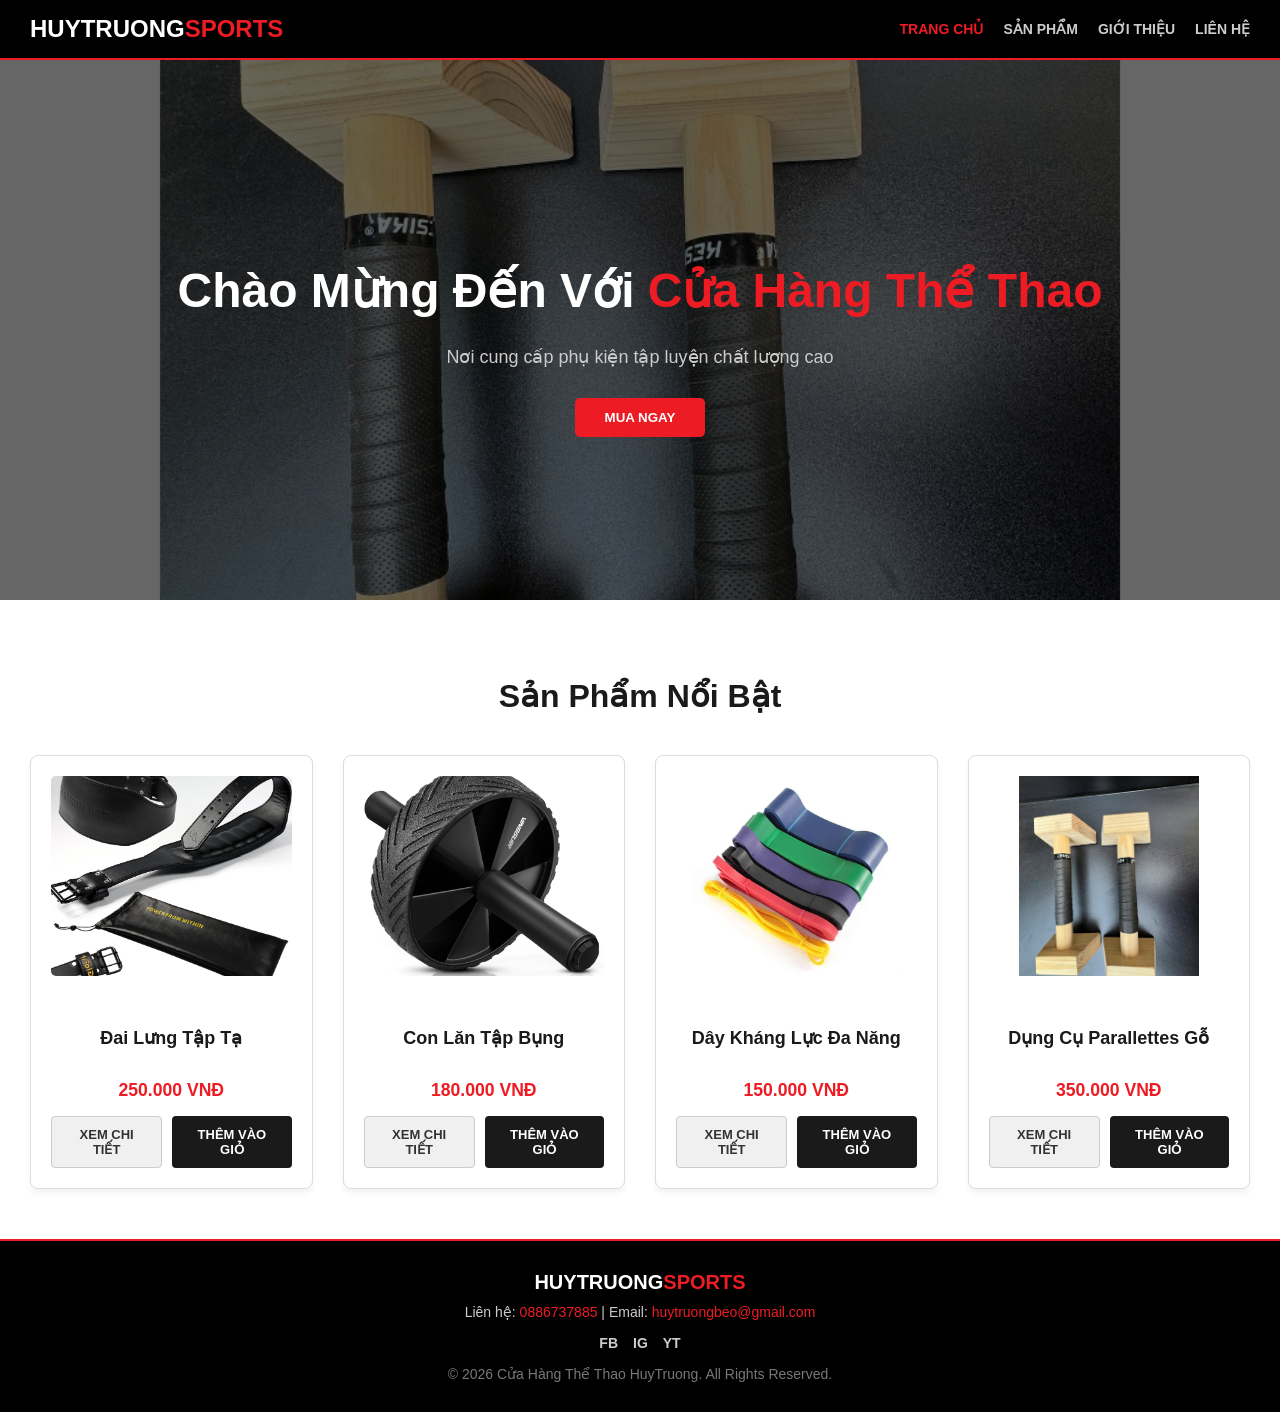
<file: index.html>
<!DOCTYPE html>
<html lang="vi">
<head>
    <meta charset="UTF-8">
    <meta name="viewport" content="width=device-width, initial-scale=1.0">
    <title>Trang Chủ - Cửa Hàng Thể Thao HuyTruong</title>
    <style>
        /* Giữ nguyên phần giao diện đẹp mắt của bạn */
        body {
            font-family: 'Segoe UI', Tahoma, Geneva, Verdana, sans-serif;
            margin: 0;
            background-color: #1a1a1a;
            color: #fff;
        }
        
        a { text-decoration: none; color: inherit; }
        ul { list-style: none; padding: 0; margin: 0; }

        /* Header */
        header {
            background-color: #000;
            padding: 15px 30px;
            display: flex;
            justify-content: space-between;
            align-items: center;
            border-bottom: 2px solid #ed1c24;
        }

        .logo { font-size: 24px; font-weight: bold; color: #fff; }
        .logo span { color: #ed1c24; }
        nav ul { display: flex; gap: 20px; }
        nav a { text-transform: uppercase; font-size: 14px; font-weight: 600; color: #ccc; transition: 0.3s; }
        nav a:hover, nav a.active { color: #ed1c24; }

        /* Hero section */
        .hero {
            background: linear-gradient(rgba(0,0,0,0.6), rgba(0,0,0,0.6)), url('assets/para.jpg') no-repeat center center/cover;
            height: 60vh;
            display: flex;
            flex-direction: column;
            justify-content: center;
            align-items: center;
            text-align: center;
            padding: 0 20px;
        }

        .hero h1 { font-size: 48px; margin-bottom: 10px; color: #fff; }
        .hero h1 span { color: #ed1c24; }
        .hero p { font-size: 18px; margin-bottom: 30px; color: #ccc; }
        .btn-shop { background-color: #ed1c24; color: #fff; padding: 12px 30px; font-weight: bold; text-transform: uppercase; border: none; border-radius: 5px; cursor: pointer; transition: 0.3s; }
        .btn-shop:hover { background-color: #c9141a; }

        /* Featured products section */
        .featured { padding: 50px 30px; background-color: #fff; color: #333; }
        .featured h2 { text-align: center; font-size: 32px; margin-bottom: 40px; color: #1a1a1a; }
        .product-grid { display: grid; grid-template-columns: repeat(auto-fit, minmax(250px, 1fr)); gap: 30px; }
        .product-card { background: #fff; border: 1px solid #ddd; padding: 20px; text-align: center; border-radius: 8px; box-shadow: 0 4px 6px rgba(0,0,0,0.05); }
        .product-card img { width: 100%; height: 200px; object-fit: cover; border-radius: 5px; margin-bottom: 15px; }
        .product-title { font-size: 18px; margin-bottom: 5px; color: #1a1a1a; min-height: 50px; display: flex; align-items: center; justify-content: center; }
        .product-price { font-weight: bold; color: #ed1c24; margin-bottom: 15px; font-size: 1.1rem; }
        .btn-group { display: flex; gap: 10px; justify-content: center; }
        .btn-action { padding: 10px 15px; border-radius: 4px; font-size: 13px; cursor: pointer; font-weight: 600; text-transform: uppercase; text-align: center; display: inline-block; }
        .btn-details { background-color: #f0f0f0; border: 1px solid #ccc; color: #333; transition: 0.3s; }
        .btn-details:hover { background-color: #e0e0e0; }
        .btn-add { background-color: #1a1a1a; color: #fff; border: none; transition: 0.3s; }
        .btn-add:hover { background-color: #ed1c24; }

        /* Footer */
        footer { background-color: #000; padding: 30px; text-align: center; font-size: 14px; border-top: 2px solid #ed1c24;}
        .footer-logo { font-size: 20px; font-weight: bold; margin-bottom: 10px; color: #fff; }
        .footer-logo span { color: #ed1c24; }
        .footer-contact { color: #ccc; margin-bottom: 15px; }
        .footer-contact a { color: #ed1c24; text-decoration: none; }
        .footer-contact a:hover { text-decoration: underline; }
        .social-icons { display: flex; justify-content: center; gap: 15px; margin-bottom: 15px; }
        .social-icons a { font-size: 14px; color: #ccc; font-weight: bold; }
        .social-icons a:hover { color: #ed1c24; }
        .copyright { color: #777; }
    </style>
</head>
<body>
    <header>
        <div class="logo">
            <a href="index.html">HUYTRUONG<span>SPORTS</span></a>
        </div>
        <nav>
            <ul>
                <li><a href="index.html" class="active">Trang Chủ</a></li>
                <li><a href="html/product.html">Sản Phẩm</a></li>
                <li><a href="html/about.html">Giới Thiệu</a></li>
                <li><a href="html/contact.html">Liên Hệ</a></li>
            </ul>
        </nav>
    </header>

    <main>
        <section class="hero">
            <h1>Chào Mừng Đến Với <span>Cửa Hàng Thể Thao</span></h1>
            <p>Nơi cung cấp phụ kiện tập luyện chất lượng cao</p>
            <button class="btn-shop" onclick="document.getElementById('products-section').scrollIntoView({behavior: 'smooth'})">Mua Ngay</button>
        </section>

        <section class="featured" id="products-section">
            <h2>Sản Phẩm Nổi Bật</h2>
            <div class="product-grid">
                
                <div class="product-card">
                    <img src="assets/dailung.jpg" alt="Đai lưng">
                    <h3 class="product-title">Đai Lưng Tập Tạ</h3>
                    <p class="product-price">250.000 VNĐ</p>
                    <div class="btn-group">
                        <a href="html/detail.html?product=dai-lung" class="btn-action btn-details">Xem Chi Tiết</a>
                        <button class="btn-action btn-add" onclick="addToCart('Đai Lưng Tập Tạ')">Thêm Vào Giỏ</button>
                    </div>
                </div>

                <div class="product-card">
                    <img src="assets/lanbung.webp" alt="Con lăn bụng">
                    <h3 class="product-title">Con Lăn Tập Bụng</h3>
                    <p class="product-price">180.000 VNĐ</p>
                    <div class="btn-group">
                        <a href="html/detail.html?product=lan-bung" class="btn-action btn-details">Xem Chi Tiết</a>
                        <button class="btn-action btn-add" onclick="addToCart('Con Lăn Tập Bụng')">Thêm Vào Giỏ</button>
                    </div>
                </div>

                <div class="product-card">
                    <img src="assets/khangluc.jpg" alt="Dây kháng lực">
                    <h3 class="product-title">Dây Kháng Lực Đa Năng</h3>
                    <p class="product-price">150.000 VNĐ</p>
                    <div class="btn-group">
                        <a href="html/detail.html?product=khang-luc" class="btn-action btn-details">Xem Chi Tiết</a>
                        <button class="btn-action btn-add" onclick="addToCart('Dây Kháng Lực Đa Năng')">Thêm Vào Giỏ</button>
                    </div>
                </div>

                <div class="product-card">
                    <img src="assets/para.jpg" alt="Parallettes">
                    <h3 class="product-title">Dụng Cụ Parallettes Gỗ</h3>
                    <p class="product-price">350.000 VNĐ</p>
                    <div class="btn-group">
                        <a href="html/detail.html?product=parallettes" class="btn-action btn-details">Xem Chi Tiết</a>
                        <button class="btn-action btn-add" onclick="addToCart('Dụng Cụ Parallettes Gỗ')">Thêm Vào Giỏ</button>
                    </div>
                </div>

            </div>
        </section>
    </main>

    <footer>
        <div class="footer-logo">HUYTRUONG<span>SPORTS</span></div>
        <div class="footer-contact">
            Liên hệ: <a href="tel:0886737885">0886737885</a> | Email: <a href="mailto:huytruongbeo@gmail.com">huytruongbeo@gmail.com</a>
        </div>
        <div class="social-icons">
            <a href="#" title="Facebook">FB</a>
            <a href="#" title="Instagram">IG</a>
            <a href="#" title="YouTube">YT</a>
        </div>
        <div class="copyright">
            &copy; 2026 Cửa Hàng Thể Thao HuyTruong. All Rights Reserved.
        </div>
    </footer>

    <script src="js/main.js"></script>
</body>
</html>
</file>
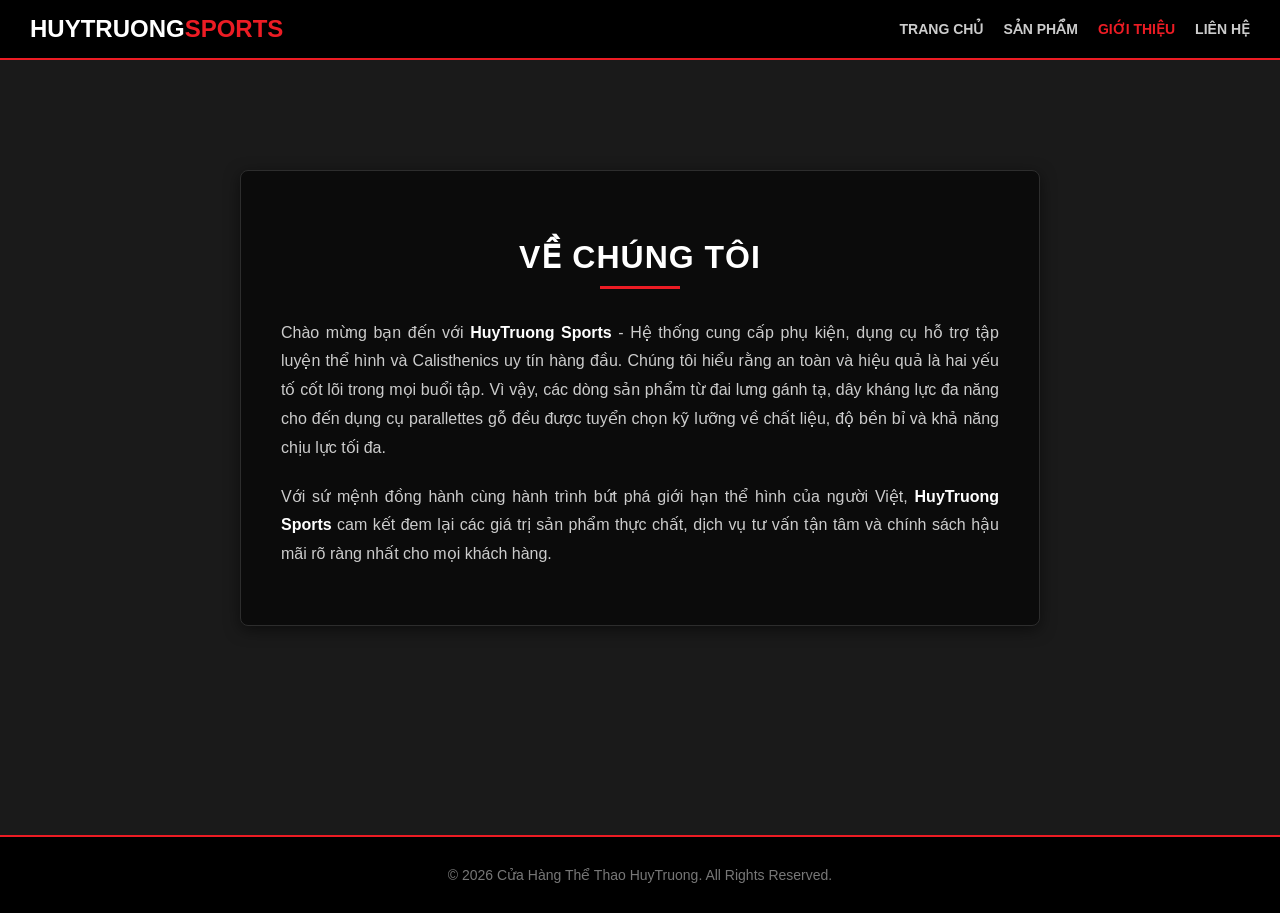
<file: html/about.html>
<!DOCTYPE html>
<html lang="vi">
<head>
    <meta charset="UTF-8">
    <meta name="viewport" content="width=device-width, initial-scale=1.0">
    <title>Giới Thiệu - HuyTruong Sports</title>
    <link rel="stylesheet" href="../css/style.css">
</head>
<body>

    <header>
        <div class="logo">
            <a href="../index.html">HUYTRUONG<span>SPORTS</span></a>
        </div>
        <nav>
            <ul>
                <li><a href="../index.html">Trang Chủ</a></li>
                <li><a href="product.html">Sản Phẩm</a></li>
                <li><a href="about.html" class="active">Giới Thiệu</a></li>
                <li><a href="contact.html">Liên Hệ</a></li>
            </ul>
        </nav>
    </header>

    <main class="product-section">
        <div class="about-container" style="max-width: 800px; margin: 40px auto; padding: 20px;">
            
            <div class="contact-info-box" style="padding: 40px; border-radius: 8px;">
                <h2 style="text-align: center; color: #fff; font-size: 32px; margin-bottom: 10px; letter-spacing: 1px;">
                    VỀ CHÚNG TÔI
                </h2>
                <div style="width: 80px; height: 3px; background-color: #ed1c24; margin: 0 auto 30px auto;"></div>
                
                <p style="color: #ccc; line-height: 1.8; font-size: 16px; margin-bottom: 20px; text-align: justify;">
                    Chào mừng bạn đến với <strong style="color: #fff;">HuyTruong Sports</strong> - Hệ thống cung cấp phụ kiện, dụng cụ hỗ trợ tập luyện thể hình và Calisthenics uy tín hàng đầu. Chúng tôi hiểu rằng an toàn và hiệu quả là hai yếu tố cốt lõi trong mọi buổi tập. Vì vậy, các dòng sản phẩm từ đai lưng gánh tạ, dây kháng lực đa năng cho đến dụng cụ parallettes gỗ đều được tuyển chọn kỹ lưỡng về chất liệu, độ bền bỉ và khả năng chịu lực tối đa.
                </p>
                
                <p style="color: #ccc; line-height: 1.8; font-size: 16px; text-align: justify;">
                    Với sứ mệnh đồng hành cùng hành trình bứt phá giới hạn thể hình của người Việt, <strong style="color: #fff;">HuyTruong Sports</strong> cam kết đem lại các giá trị sản phẩm thực chất, dịch vụ tư vấn tận tâm và chính sách hậu mãi rõ ràng nhất cho mọi khách hàng.
                </p>
            </div>

        </div>
    </main>

    <footer>
        <div class="copyright">&copy; 2026 Cửa Hàng Thể Thao HuyTruong. All Rights Reserved.</div>
    </footer>

</body>
</html>
</file>
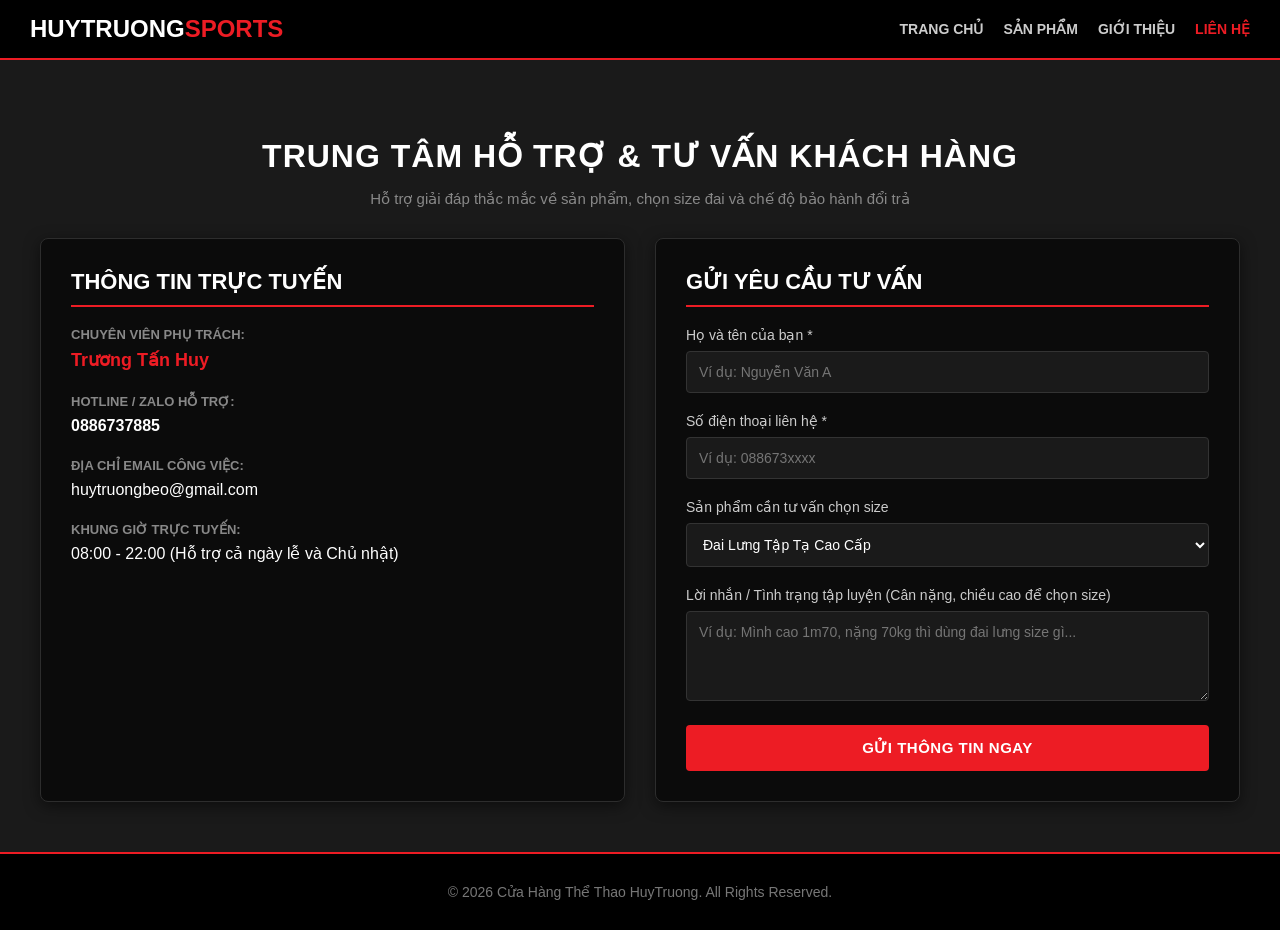
<file: html/contact.html>
<!DOCTYPE html>
<html lang="vi">
<head>
    <meta charset="UTF-8">
    <meta name="viewport" content="width=device-width, initial-scale=1.0">
    <title>Tư Vấn & Liên Hệ - HuyTruong Sports</title>
    <link rel="stylesheet" href="../css/style.css">
</head>
<body>

    <header>
        <div class="logo"><a href="../index.html">HUYTRUONG<span>SPORTS</span></a></div>
        <nav>
            <ul>
                <li><a href="../index.html">Trang Chủ</a></li>
                <li><a href="product.html">Sản Phẩm</a></li>
                <li><a href="about.html">Giới Thiệu</a></li>
                <li><a href="contact.html" class="active">Liên Hệ</a></li>
            </ul>
        </nav>
    </header>

    <main class="product-section">
        <h2>TRUNG TÂM HỖ TRỢ & TƯ VẤN KHÁCH HÀNG</h2>
        <p style="text-align: center; color: #888; margin-bottom: 30px; font-size: 15px;">Hỗ trợ giải đáp thắc mắc về sản phẩm, chọn size đai và chế độ bảo hành đổi trả</p>
        
        <div class="contact-container">
            <div class="contact-info-box">
                <h3>Thông Tin Trực Tuyến</h3>
                
                <div class="info-group">
                    <label>Chuyên viên phụ trách:</label>
                    <p style="color: #ed1c24; font-weight: bold; font-size: 18px;">Trương Tấn Huy</p>
                </div>

                <div class="info-group">
                    <label>HOTLINE / ZALO HỖ TRỢ:</label>
                    <p style="font-weight: bold;">0886737885</p>
                </div>

                <div class="info-group">
                    <label>ĐỊA CHỈ EMAIL CÔNG VIỆC:</label>
                    <p>huytruongbeo@gmail.com</p>
                </div>

                <div class="info-group">
                    <label>KHUNG GIỜ TRỰC TUYẾN:</label>
                    <p>08:00 - 22:00 (Hỗ trợ cả ngày lễ và Chủ nhật)</p>
                </div>
            </div>

            <div class="contact-form-box">
                <h3>Gửi Yêu Cầu Tư Vấn</h3>
                
                <form id="contactForm" onsubmit="sendMail(event)">
                    <div class="form-group">
                        <label for="fullname">Họ và tên của bạn *</label>
                        <input type="text" id="fullname" placeholder="Ví dụ: Nguyễn Văn A" required>
                    </div>

                    <div class="form-group">
                        <label for="phone">Số điện thoại liên hệ *</label>
                        <input type="tel" id="phone" placeholder="Ví dụ: 088673xxxx" required>
                    </div>

                    <div class="form-group">
                        <label for="product-select">Sản phẩm cần tư vấn chọn size</label>
                        <select id="product-select">
                            <option value="Đai Lưng Tập Tạ Cao Cấp">Đai Lưng Tập Tạ Cao Cấp</option>
                            <option value="Con Lăn Tập Bụng Siêu Tốc">Con Lăn Tập Bụng Siêu Tốc</option>
                            <option value="Dây Kháng Lực Đa Năng">Dây Kháng Lực Đa Năng</option>
                            <option value="Parallettes Gỗ">Dụng Cụ Parallettes Gỗ</option>
                        </select>
                    </div>

                    <div class="form-group">
                        <label for="message">Lời nhắn / Tình trạng tập luyện (Cân nặng, chiều cao để chọn size)</label>
                        <textarea id="message" rows="4" placeholder="Ví dụ: Mình cao 1m70, nặng 70kg thì dùng đai lưng size gì..." required></textarea>
                    </div>

                    <button type="submit" class="btn-submit-form">Gửi Thông Tin Ngay</button>
                </form>
            </div>
        </div>
    </main>

    <footer>
        <div class="copyright">&copy; 2026 Cửa Hàng Thể Thao HuyTruong. All Rights Reserved.</div>
    </footer>

    <script>
        function sendMail(event) {
            // Ngăn chặn trang web bị tải lại khi bấm nút gửi
            event.preventDefault(); 
            
            // Lấy dữ liệu người dùng nhập vào từ các ô nhận liệu
            var name = document.getElementById('fullname').value;
            var phone = document.getElementById('phone').value;
            var product = document.getElementById('product-select').value;
            var msg = document.getElementById('message').value;
            
            // Thiết lập tiêu đề email hiển thị rõ ràng, chuyên nghiệp
            var subject = encodeURIComponent("Yêu cầu tư vấn sản phẩm từ: " + name);
            
            // Gom nội dung văn bản lại và xuống dòng hợp lý
            var bodyText = "Họ và tên: " + name + "\n" +
                           "Số điện thoại: " + phone + "\n" +
                           "Sản phẩm quan tâm: " + product + "\n" +
                           "Nội dung yêu cầu: " + msg;
                           
            var body = encodeURIComponent(bodyText);
            
            // Kích hoạt ứng dụng mail hệ thống gửi thẳng về email của em không lo lỗi font
            window.location.href = "mailto:huytruongbeo@gmail.com?subject=" + subject + "&body=" + body;
        }
    </script>
</body>
</html>
</file>
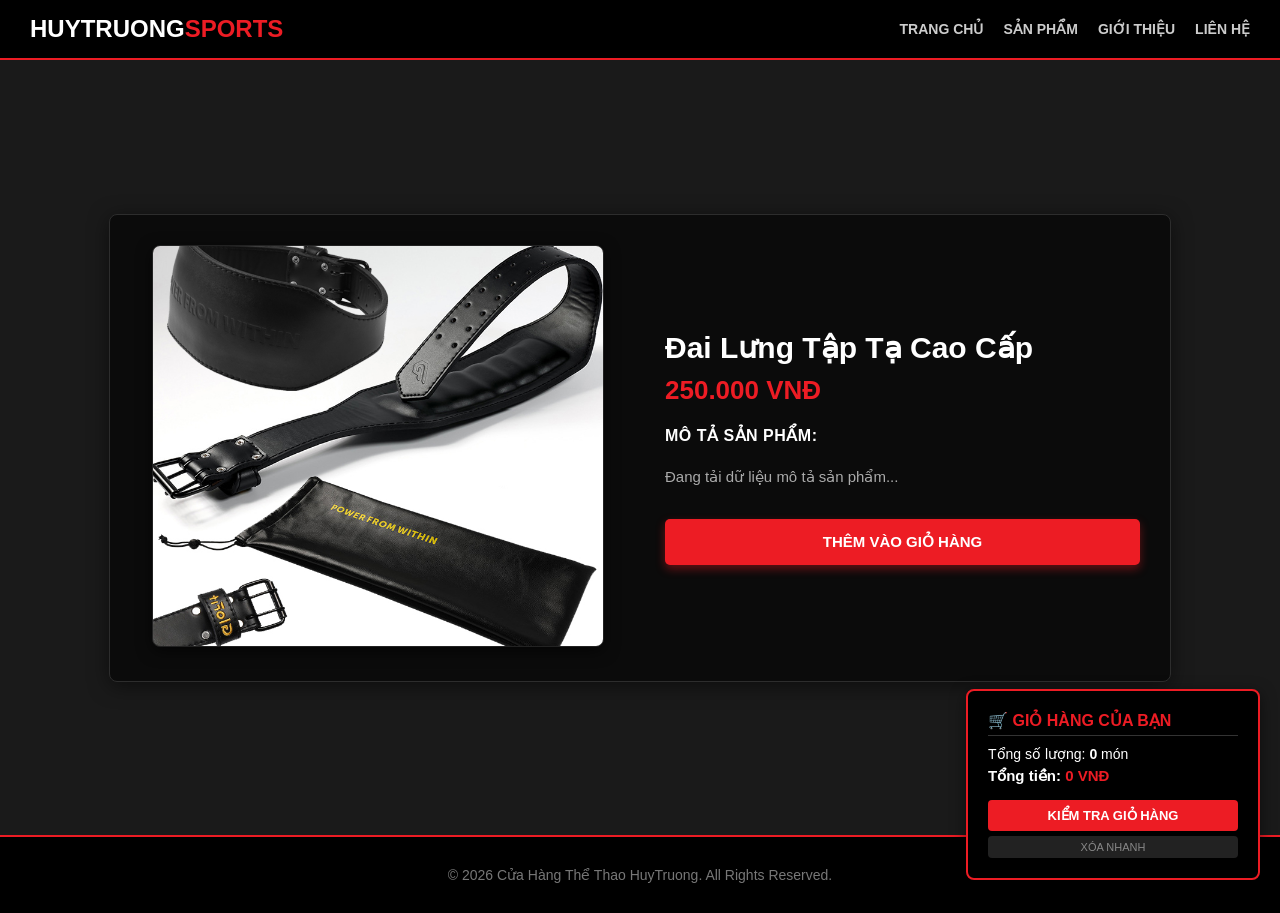
<file: html/detail.html>
<!DOCTYPE html>
<html lang="vi">
<head>
    <meta charset="UTF-8">
    <meta name="viewport" content="width=device-width, initial-scale=1.0">
    <title>Chi Tiết Sản Phẩm - HuyTruong Sports</title>
    <link rel="stylesheet" href="../css/style.css">
</head>
<body>
    <header>
        <div class="logo"><a href="../index.html">HUYTRUONG<span>SPORTS</span></a></div>
        <nav>
            <ul>
                <li><a href="../index.html">Trang Chủ</a></li>
                <li><a href="product.html">Sản Phẩm</a></li>
                <li><a href="about.html">Giới Thiệu</a></li>
                <li><a href="contact.html">Liên Hệ</a></li>
            </ul>
        </nav>
    </header>

    <main class="detail-container">
        <div class="detail-box">
            <div class="detail-img-box">
                <img id="detail-img" src="../assets/dailung.jpg" alt="Sản phẩm">
            </div>
            <div class="detail-info-box">
                <h1 id="detail-title">Đai Lưng Tập Tạ Cao Cấp</h1>
                <div class="detail-price" id="detail-price">250.000 VNĐ</div>
                <div class="desc-title">Mô tả sản phẩm:</div>
                <p class="detail-desc" id="detail-desc">Đang tải dữ liệu mô tả sản phẩm...</p>
                <button class="btn-buy-now" onclick="addToCart(document.getElementById('detail-title').innerText)">Thêm Vào Giỏ Hàng</button>
            </div>
        </div>
    </main>

    <div id="cart-fixed-box" style="position: fixed; bottom: 20px; right: 20px; background: #000; color: #fff; padding: 20px; border-radius: 8px; border: 2px solid #ed1c24; box-shadow: 0 4px 15px rgba(0,0,0,0.5); z-index: 9999; min-width: 250px; font-family: 'Segoe UI', sans-serif;">
        <h3 style="margin: 0 0 10px 0; font-size: 16px; text-transform: uppercase; border-bottom: 1px solid #333; padding-bottom: 5px; color: #ed1c24;">🛒 Giỏ Hàng Của Bạn</h3>
        <p style="margin: 5px 0; font-size: 14px;">Tổng số lượng: <strong id="cart-total-qty">0</strong> món</p>
        <p style="margin: 5px 0; font-size: 15px; font-weight: bold;">Tổng tiền: <span id="cart-total-price" style="color: #ed1c24;">0 VNĐ</span></p>
        <button onclick="openCartModal()" style="margin-top: 10px; width: 100%; background: #ed1c24; color: #fff; border: none; padding: 8px; border-radius: 4px; cursor: pointer; font-size: 13px; font-weight: bold; text-transform: uppercase; transition: 0.3s;">Kiểm Tra Giỏ Hàng</button>
        <button onclick="clearCart()" style="margin-top: 5px; width: 100%; background: #222; color: #888; border: none; padding: 5px; border-radius: 4px; cursor: pointer; font-size: 11px; text-transform: uppercase;">Xóa nhanh</button>
    </div>

    <div id="cart-modal" style="display: none; position: fixed; top: 0; left: 0; width: 100%; height: 100%; background: rgba(0,0,0,0.85); z-index: 10000; justify-content: center; align-items: center; font-family: 'Segoe UI', sans-serif;">
        <div style="background: #1a1a1a; color: #fff; width: 90%; max-width: 550px; padding: 25px; border-radius: 8px; border-top: 4px solid #ed1c24; box-shadow: 0 5px 25px rgba(0,0,0,0.7); position: relative;">
            <span onclick="closeCartModal()" style="position: absolute; top: 10px; right: 15px; font-size: 24px; cursor: pointer; color: #666; font-weight: bold;">&times;</span>
            <h2 style="margin-top: 0; color: #fff; font-size: 22px; border-bottom: 2px solid #2d2d2d; padding-bottom: 10px;">📋 CHI TIẾT GIỎ HÀNG</h2>
            <div id="cart-modal-items" style="max-height: 240px; overflow-y: auto; margin: 15px 0; padding-right: 5px;"></div>
            <div style="border-top: 2px solid #2d2d2d; padding-top: 15px; margin-top: 15px;">
                <p style="margin: 5px 0; font-size: 16px; display: flex; justify-content: space-between;"><span>Tạm tính:</span> <span id="modal-subtotal">0 VNĐ</span></p>
                <p style="margin: 5px 0; font-size: 15px; display: flex; justify-content: space-between; color: #888;"><span>Phí vận chuyển:</span> <span>Miễn phí</span></p>
                <p style="margin: 10px 0 0 0; font-size: 18px; font-weight: bold; display: flex; justify-content: space-between; border-top: 1px dashed #444; padding-top: 10px;">
                    <span>TỔNG THANH TOÁN:</span> <span id="modal-total" style="color: #ed1c24;">0 VNĐ</span>
                </p>
            </div>
            <button onclick="checkoutAction()" style="margin-top: 20px; width: 100%; background: #ed1c24; color: #fff; border: none; padding: 12px; border-radius: 4px; cursor: pointer; font-size: 15px; font-weight: bold; text-transform: uppercase; transition: 0.3s;">Tiến Hành Thanh Toán</button>
        </div>
    </div>

    <footer>
        <div class="copyright">&copy; 2026 Cửa Hàng Thể Thao HuyTruong. All Rights Reserved.</div>
    </footer>

    <script src="../js/main.js"></script>
</body>
</html>
</file>
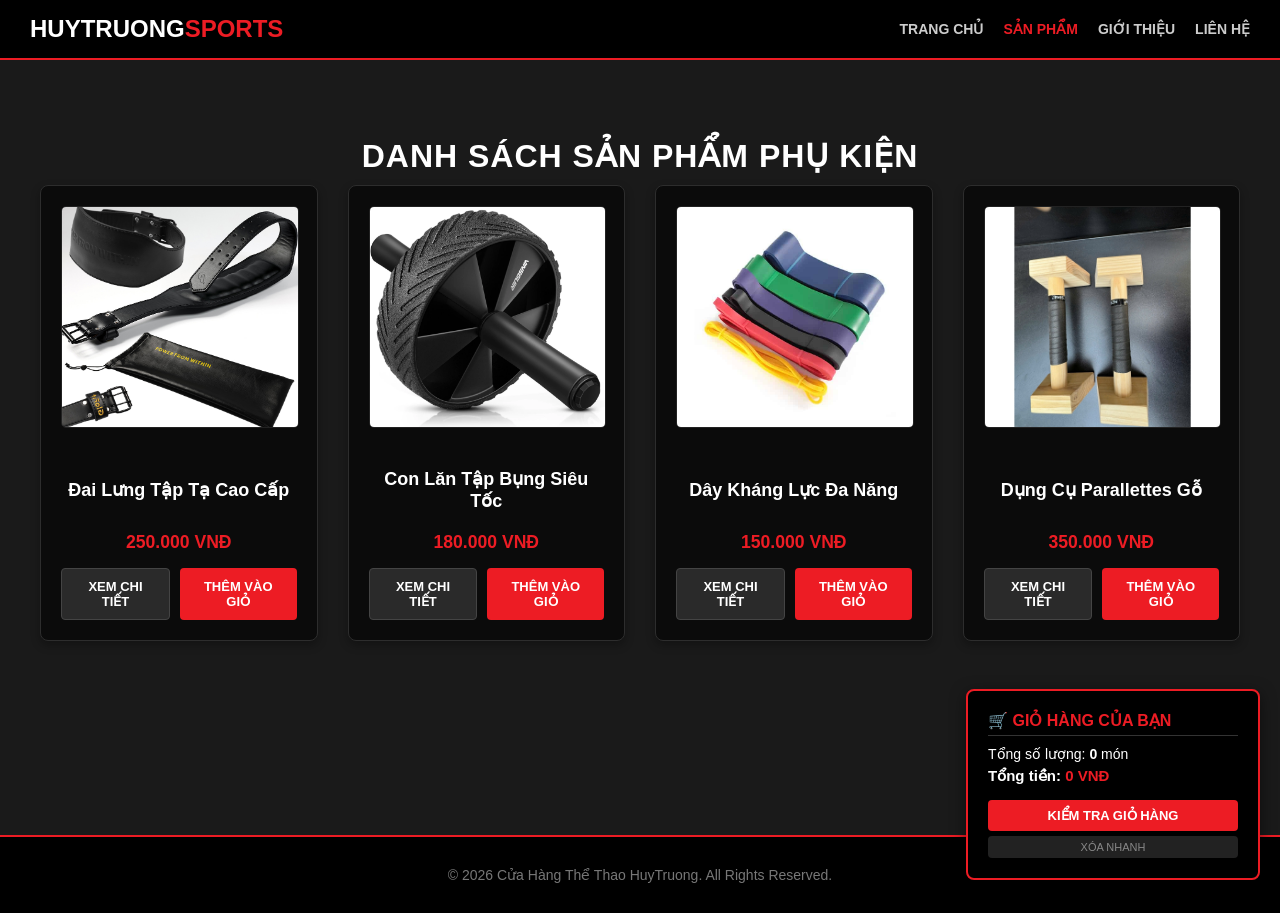
<file: html/product.html>
<!DOCTYPE html>
<html lang="vi">
<head>
    <meta charset="UTF-8">
    <meta name="viewport" content="width=device-width, initial-scale=1.0">
    <title>Sản Phẩm - Cửa Hàng Thể Thao HuyTruong</title>
    <link rel="stylesheet" href="../css/style.css">
</head>
<body>
    <header>
        <div class="logo"><a href="../index.html">HUYTRUONG<span>SPORTS</span></a></div>
        <nav>
            <ul>
                <li><a href="../index.html">Trang Chủ</a></li>
                <li><a href="product.html" class="active">Sản Phẩm</a></li>
                <li><a href="about.html">Giới Thiệu</a></li>
                <li><a href="contact.html">Liên Hệ</a></li>
            </ul>
        </nav>
    </header>

    <main>
        <section class="product-section">
            <h2>Danh Sách Sản Phẩm Phụ Kiện</h2>
            <div class="product-grid">
                
                <div class="product-card">
                    <img src="../assets/dailung.jpg" alt="Đai lưng">
                    <h3 class="product-title">Đai Lưng Tập Tạ Cao Cấp</h3>
                    <p class="product-price">250.000 VNĐ</p>
                    <div class="btn-group">
                        <a href="detail.html?product=dai-lung" class="btn-action btn-details">Xem Chi Tiết</a>
                        <button class="btn-action btn-add" onclick="addToCart('Đai Lưng Tập Tạ Cao Cấp')">Thêm Vào Giỏ</button>
                    </div>
                </div>

                <div class="product-card">
                    <img src="../assets/lanbung.webp" alt="Con lăn bụng">
                    <h3 class="product-title">Con Lăn Tập Bụng Siêu Tốc</h3>
                    <p class="product-price">180.000 VNĐ</p>
                    <div class="btn-group">
                        <a href="detail.html?product=lan-bung" class="btn-action btn-details">Xem Chi Tiết</a>
                        <button class="btn-action btn-add" onclick="addToCart('Con Lăn Tập Bụng Siêu Tốc')">Thêm Vào Giỏ</button>
                    </div>
                </div>

                <div class="product-card">
                    <img src="../assets/khangluc.jpg" alt="Dây kháng lực">
                    <h3 class="product-title">Dây Kháng Lực Đa Năng</h3>
                    <p class="product-price">150.000 VNĐ</p>
                    <div class="btn-group">
                        <a href="detail.html?product=khang-luc" class="btn-action btn-details">Xem Chi Tiết</a>
                        <button class="btn-action btn-add" onclick="addToCart('Dây Kháng Lực Đa Năng')">Thêm Vào Giỏ</button>
                    </div>
                </div>

                <div class="product-card">
                    <img src="../assets/para.jpg" alt="Parallettes">
                    <h3 class="product-title">Dụng Cụ Parallettes Gỗ</h3>
                    <p class="product-price">350.000 VNĐ</p>
                    <div class="btn-group">
                        <a href="detail.html?product=parallettes" class="btn-action btn-details">Xem Chi Tiết</a>
                        <button class="btn-action btn-add" onclick="addToCart('Dụng Cụ Parallettes Gỗ')">Thêm Vào Giỏ</button>
                    </div>
                </div>

            </div>
        </section>
    </main>

    <div id="cart-fixed-box" style="position: fixed; bottom: 20px; right: 20px; background: #000; color: #fff; padding: 20px; border-radius: 8px; border: 2px solid #ed1c24; box-shadow: 0 4px 15px rgba(0,0,0,0.5); z-index: 9999; min-width: 250px; font-family: 'Segoe UI', sans-serif;">
        <h3 style="margin: 0 0 10px 0; font-size: 16px; text-transform: uppercase; border-bottom: 1px solid #333; padding-bottom: 5px; color: #ed1c24;">🛒 Giỏ Hàng Của Bạn</h3>
        <p style="margin: 5px 0; font-size: 14px;">Tổng số lượng: <strong id="cart-total-qty">0</strong> món</p>
        <p style="margin: 5px 0; font-size: 15px; font-weight: bold;">Tổng tiền: <span id="cart-total-price" style="color: #ed1c24;">0 VNĐ</span></p>
        <button onclick="openCartModal()" style="margin-top: 10px; width: 100%; background: #ed1c24; color: #fff; border: none; padding: 8px; border-radius: 4px; cursor: pointer; font-size: 13px; font-weight: bold; text-transform: uppercase; transition: 0.3s;">Kiểm Tra Giỏ Hàng</button>
        <button onclick="clearCart()" style="margin-top: 5px; width: 100%; background: #222; color: #888; border: none; padding: 5px; border-radius: 4px; cursor: pointer; font-size: 11px; text-transform: uppercase;">Xóa nhanh</button>
    </div>

    <div id="cart-modal" style="display: none; position: fixed; top: 0; left: 0; width: 100%; height: 100%; background: rgba(0,0,0,0.85); z-index: 10000; justify-content: center; align-items: center; font-family: 'Segoe UI', sans-serif;">
        <div style="background: #1a1a1a; color: #fff; width: 90%; max-width: 550px; padding: 25px; border-radius: 8px; border-top: 4px solid #ed1c24; box-shadow: 0 5px 25px rgba(0,0,0,0.7); position: relative;">
            <span onclick="closeCartModal()" style="position: absolute; top: 10px; right: 15px; font-size: 24px; cursor: pointer; color: #666; font-weight: bold;">&times;</span>
            <h2 style="margin-top: 0; color: #fff; font-size: 22px; border-bottom: 2px solid #2d2d2d; padding-bottom: 10px;">📋 CHI TIẾT GIỎ HÀNG</h2>
            <div id="cart-modal-items" style="max-height: 240px; overflow-y: auto; margin: 15px 0; padding-right: 5px;"></div>
            <div style="border-top: 2px solid #2d2d2d; padding-top: 15px; margin-top: 15px;">
                <p style="margin: 5px 0; font-size: 16px; display: flex; justify-content: space-between;"><span>Tạm tính:</span> <span id="modal-subtotal">0 VNĐ</span></p>
                <p style="margin: 5px 0; font-size: 15px; display: flex; justify-content: space-between; color: #888;"><span>Phí vận chuyển:</span> <span>Miễn phí</span></p>
                <p style="margin: 10px 0 0 0; font-size: 18px; font-weight: bold; display: flex; justify-content: space-between; border-top: 1px dashed #444; padding-top: 10px;">
                    <span>TỔNG THANH TOÁN:</span> <span id="modal-total" style="color: #ed1c24;">0 VNĐ</span>
                </p>
            </div>
            <button onclick="checkoutAction()" style="margin-top: 20px; width: 100%; background: #ed1c24; color: #fff; border: none; padding: 12px; border-radius: 4px; cursor: pointer; font-size: 15px; font-weight: bold; text-transform: uppercase; transition: 0.3s;">Tiến Hành Thanh Toán</button>
        </div>
    </div>

    <footer>
        <div class="copyright">&copy; 2026 Cửa Hàng Thể Thao HuyTruong. All Rights Reserved.</div>
    </footer>

    <script src="../js/main.js"></script>
</body>
</html>
</file>
<file: css/style.css>
/* ==========================================================================
   FILE CSS DÙNG CHUNG TOÀN HỆ THỐNG - ĐÃ CẬP NHẬT KHUNG LIÊN HỆ ĐẸP
   ========================================================================== */

/* Định dạng cấu trúc nền tối chung */
body { 
    font-family: 'Segoe UI', Tahoma, Geneva, Verdana, sans-serif; 
    margin: 0; 
    background-color: #121212; 
    color: #fff; 
}
a { text-decoration: none; color: inherit; }
ul { list-style: none; padding: 0; margin: 0; }

/* Thanh Header Đen - Đỏ thể thao */
header { 
    background-color: #000; 
    padding: 15px 30px; 
    display: flex; 
    justify-content: space-between; 
    align-items: center; 
    border-bottom: 2px solid #ed1c24; 
}
.logo { font-size: 24px; font-weight: bold; color: #fff; }
.logo span { color: #ed1c24; }
nav ul { display: flex; gap: 20px; }
nav a { text-transform: uppercase; font-size: 14px; font-weight: 600; color: #ccc; transition: 0.3s; }
nav a:hover, nav a.active { color: #ed1c24; }

/* Vùng nội dung chính chính */
.product-section, .detail-container { 
    padding: 50px 30px; 
    background-color: #1a1a1a; 
    color: #fff; 
    min-height: 75vh; 
}

/* --- ĐỊNH DẠNG CHO TRANG DANH SÁCH (product.html) --- */
.product-section h2 { text-align: center; font-size: 32px; margin-bottom: 10px; color: #fff; text-transform: uppercase; letter-spacing: 1px; }
.product-grid { display: grid; grid-template-columns: repeat(auto-fit, minmax(250px, 1fr)); gap: 30px; max-width: 1200px; margin: 0 auto; }
.product-card { background: #0b0b0b; border: 1px solid #2d2d2d; padding: 20px; text-align: center; border-radius: 8px; box-shadow: 0 4px 10px rgba(0,0,0,0.3); transition: transform 0.3s, border-color 0.3s; }
.product-card:hover { transform: translateY(-5px); border-color: #ed1c24; }
.product-card img { width: 100%; height: 220px; object-fit: cover; border-radius: 5px; margin-bottom: 15px; border: 1px solid #222; }
.product-title { font-size: 18px; margin-bottom: 5px; color: #fff; min-height: 50px; display: flex; align-items: center; justify-content: center; }
.product-price { font-weight: bold; color: #ed1c24; margin-bottom: 15px; font-size: 1.1rem; }

/* Các nút hành động */
.btn-group { display: flex; gap: 10px; justify-content: center; }
.btn-action { padding: 10px 15px; border-radius: 4px; font-size: 13px; cursor: pointer; font-weight: 600; text-transform: uppercase; text-align: center; display: inline-block; border: none; }
.btn-details { background-color: #2a2a2a; color: #fff; transition: 0.3s; border: 1px solid #444; }
.btn-details:hover { background-color: #3a3a3a; border-color: #666; }
.btn-add { background-color: #ed1c24; color: #fff; transition: 0.3s; }
.btn-add:hover { background-color: #b31016; }

/* --- ĐỊNH DẠNG CHO TRANG CHI TIẾT (detail.html) --- */
.detail-container { display: flex; justify-content: center; align-items: center; }
.detail-box { display: flex; gap: 50px; max-width: 1000px; width: 100%; flex-wrap: wrap; background: #0b0b0b; padding: 30px; border-radius: 8px; border: 1px solid #2d2d2d; box-shadow: 0 4px 20px rgba(0,0,0,0.5); }
.detail-img-box { flex: 1; min-width: 350px; text-align: center; }
.detail-img-box img { width: 100%; max-width: 450px; height: 400px; object-fit: cover; border-radius: 8px; box-shadow: 0 4px 15px rgba(0,0,0,0.6); border: 1px solid #222; }
.detail-info-box { flex: 1; min-width: 350px; display: flex; flex-direction: column; justify-content: center; }
.detail-info-box h1 { font-size: 30px; margin: 0 0 10px 0; color: #fff; }
.detail-price { font-size: 26px; font-weight: bold; color: #ed1c24; margin-bottom: 20px; }
.desc-title { font-size: 16px; font-weight: bold; color: #fff; margin-bottom: 5px; text-transform: uppercase; letter-spacing: 0.5px; }
.detail-desc { font-size: 15px; color: #aaa; line-height: 1.6; margin-bottom: 30px; text-align: justify; }
.btn-buy-now { background-color: #ed1c24; color: #fff; padding: 14px 30px; font-weight: bold; border: none; border-radius: 5px; cursor: pointer; text-transform: uppercase; font-size: 15px; transition: 0.3s; box-shadow: 0 4px 10px rgba(237, 28, 36, 0.4); }
.btn-buy-now:hover { background-color: #fff; color: #000; box-shadow: 0 4px 10px rgba(255, 255, 255, 0.2); }

/* --- ĐỊNH DẠNG KHUNG LIÊN HỆ CHUYÊN NGHIỆP (CẬP NHẬT MỚI) --- */
.contact-container {
    display: flex;
    gap: 30px;
    max-width: 1200px;
    margin: 30px auto 0 auto;
    flex-wrap: wrap;
}
.contact-info-box, .contact-form-box {
    flex: 1;
    min-width: 350px;
    background: #0b0b0b;
    padding: 30px;
    border-radius: 8px;
    border: 1px solid #2d2d2d;
    box-shadow: 0 4px 15px rgba(0,0,0,0.5);
    box-sizing: border-box;
}
.contact-info-box h3, .contact-form-box h3 {
    font-size: 22px;
    color: #fff;
    margin-top: 0;
    margin-bottom: 20px;
    padding-bottom: 10px;
    border-bottom: 2px solid #ed1c24;
    text-transform: uppercase;
}
.info-group {
    margin-bottom: 20px;
}
.info-group label {
    display: block;
    font-size: 13px;
    color: #888;
    text-transform: uppercase;
    margin-bottom: 5px;
    font-weight: 600;
}
.info-group p {
    margin: 0;
    font-size: 16px;
    color: #fff;
    line-height: 1.5;
}
.form-group {
    margin-bottom: 20px;
    text-align: left;
}
.form-group label {
    display: block;
    font-size: 14px;
    color: #ccc;
    margin-bottom: 8px;
}
.form-group input, .form-group select, .form-group textarea {
    width: 100%;
    padding: 12px;
    background: #1a1a1a;
    border: 1px solid #333;
    border-radius: 4px;
    color: #fff;
    font-family: inherit;
    font-size: 14px;
    box-sizing: border-box;
    transition: border-color 0.3s, box-shadow 0.3s;
}
.form-group input:focus, .form-group select:focus, .form-group textarea:focus {
    border-color: #ed1c24;
    outline: none;
    box-shadow: 0 0 5px rgba(237, 28, 36, 0.3);
}
.btn-submit-form {
    width: 100%;
    background-color: #ed1c24;
    color: #fff;
    padding: 14px;
    font-weight: bold;
    border: none;
    border-radius: 4px;
    cursor: pointer;
    text-transform: uppercase;
    font-size: 15px;
    transition: 0.3s;
    letter-spacing: 0.5px;
}
.btn-submit-form:hover {
    background-color: #b31016;
}

/* Thanh Footer Chân trang */
footer { 
    background-color: #000; 
    padding: 30px; 
    text-align: center; 
    font-size: 14px; 
    border-top: 2px solid #ed1c24; 
    color: #fff; 
}
.copyright { color: #777; }
</file>
